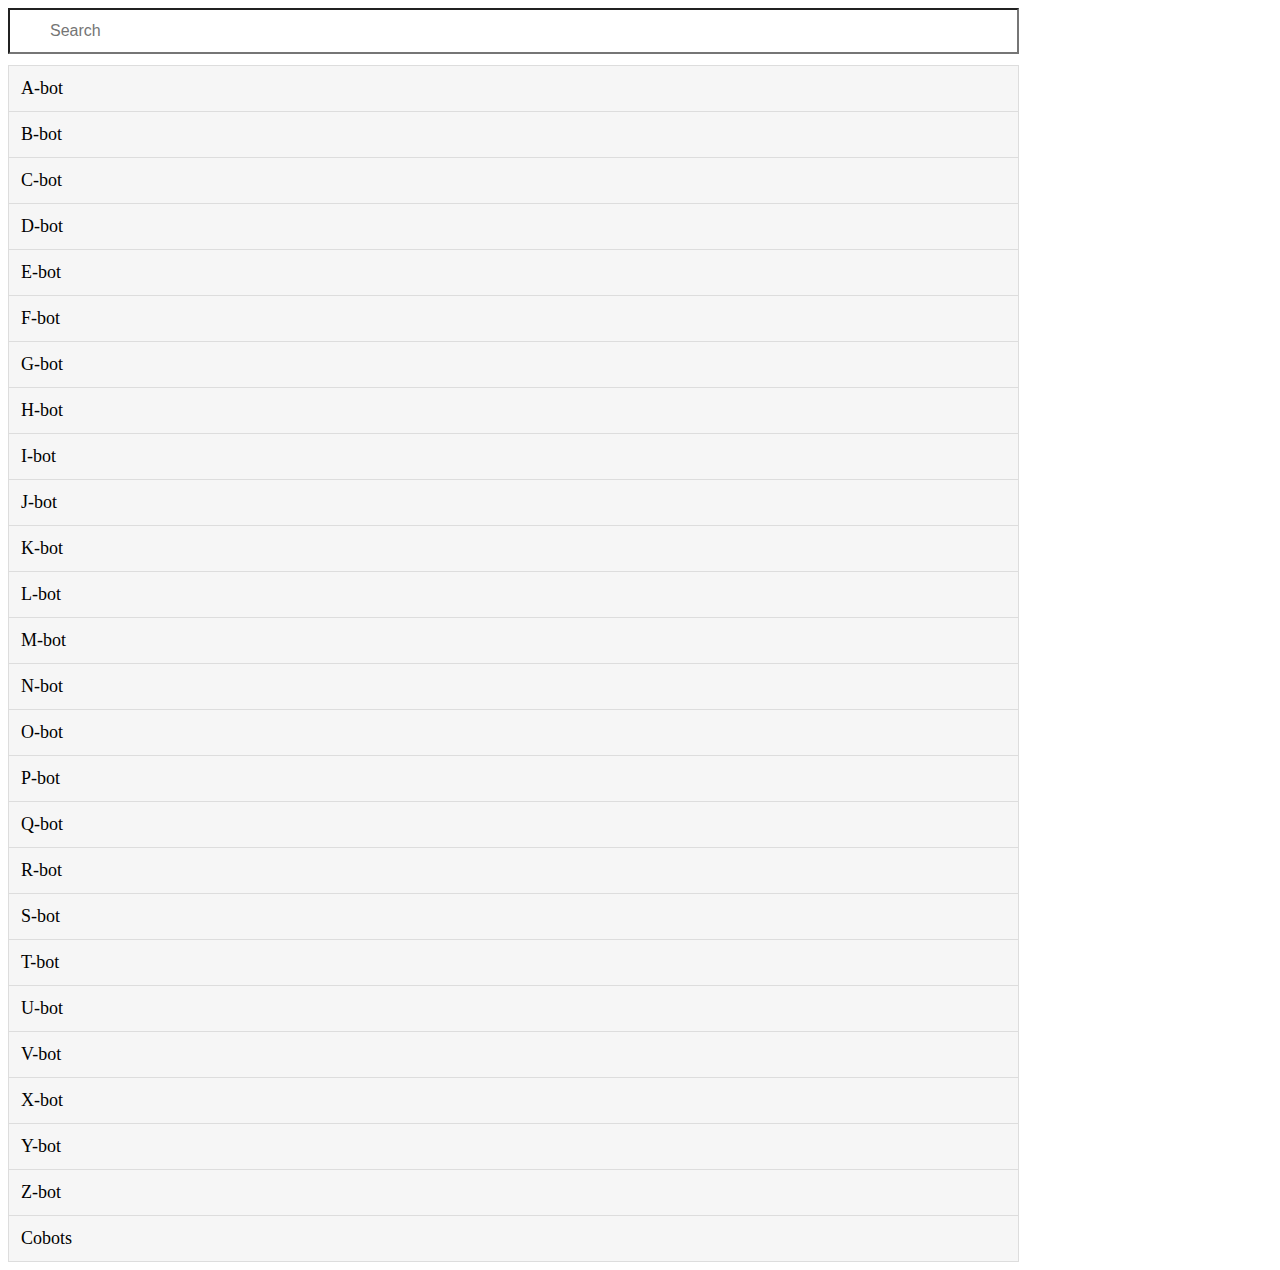
<file: search-box.html>
<!DOCTYPE html>
<html lang="en" dir="ltr">
  <head>
    <meta charset="utf-8">
    <title>Searchbox</title>
    <script type="text/javascript" src="search-box.js"></script>
    <link rel="stylesheet" href="search-box.css">
  </head>
  <body>

    <input type="text" name="searchbox" value="" id="searchBox" placeholder="Search" onkeyup="myFunction()">

    <ul id="myUL">
      <li><a href="#">A-bot</a></li>
      <li><a href="#">B-bot</a></li>
      <li><a href="#">C-bot</a></li>
      <li><a href="#">D-bot</a></li>
      <li><a href="#">E-bot</a></li>
      <li><a href="#">F-bot</a></li>
      <li><a href="#">G-bot</a></li>
      <li><a href="#">H-bot</a></li>
      <li><a href="#">I-bot</a></li>
      <li><a href="#">J-bot</a></li>
      <li><a href="#">K-bot</a></li>
      <li><a href="#">L-bot</a></li>
      <li><a href="#">M-bot</a></li>
      <li><a href="#">N-bot</a></li>
      <li><a href="#">O-bot</a></li>
      <li><a href="#">P-bot</a></li>
      <li><a href="#">Q-bot</a></li>
      <li><a href="#">R-bot</a></li>
      <li><a href="#">S-bot</a></li>
      <li><a href="#">T-bot</a></li>
      <li><a href="#">U-bot</a></li>
      <li><a href="#">V-bot</a></li>
      <li><a href="#">X-bot</a></li>
      <li><a href="#">Y-bot</a></li>
      <li><a href="#">Z-bot</a></li>
      <li><a href="#">Cobots</a></li>
    </ul>

    <!--<button type="button" name="button"></button>-->
  </body>
</html>
</file>
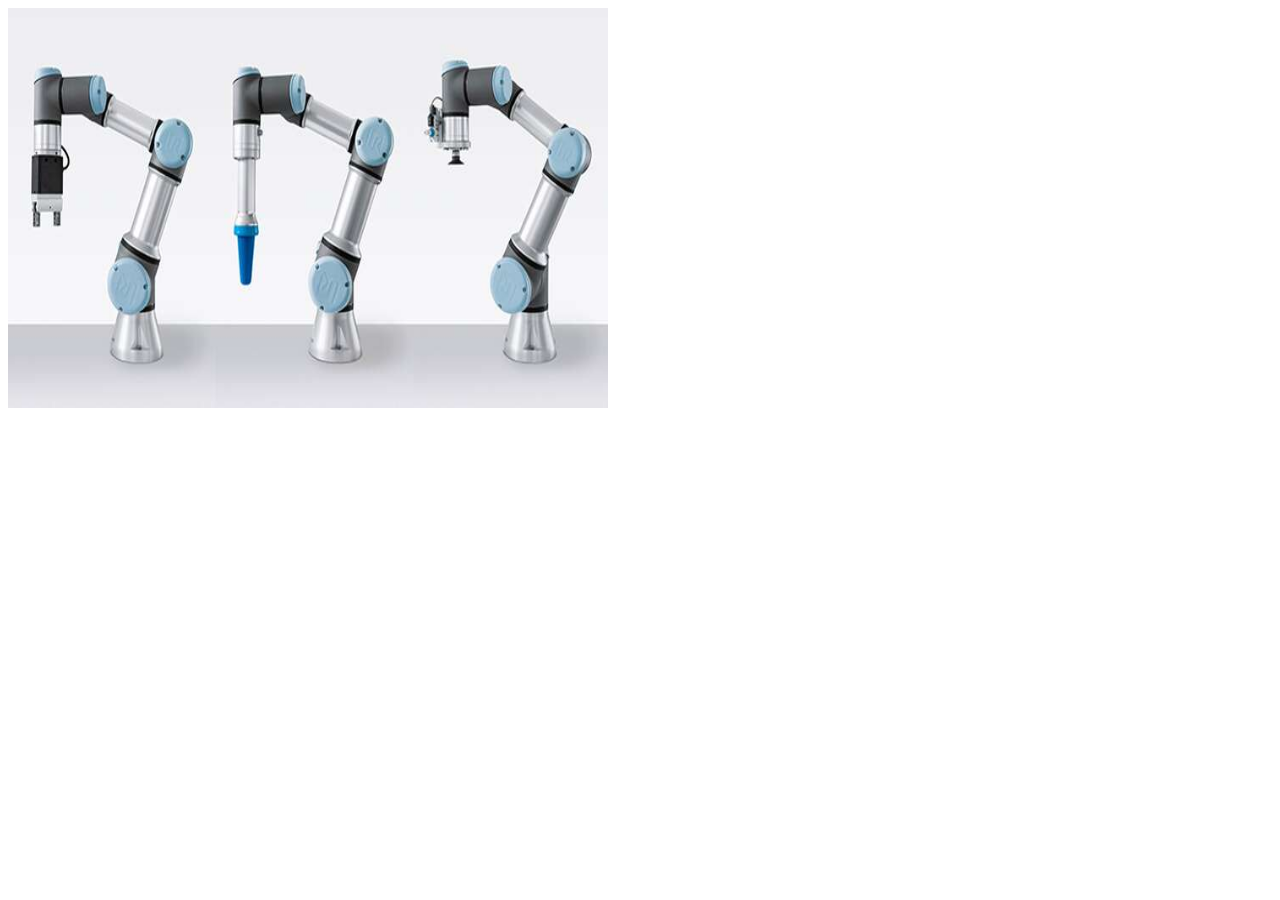
<file: slideshow.html>
<!DOCTYPE html>
<html lang="da" dir="ltr">
    <head>
        <meta charset="UTF-8">
        <meta name="viewport" content="width=device-width, initial-scale=1.0">
    <title>slideshow</title>
    <link rel="stylesheet" href="slideshow.css">
  </head>
  <body>
<script src="slideshow.js"></script>
<img id="nytbillede">
  </body>
</html>
</file>
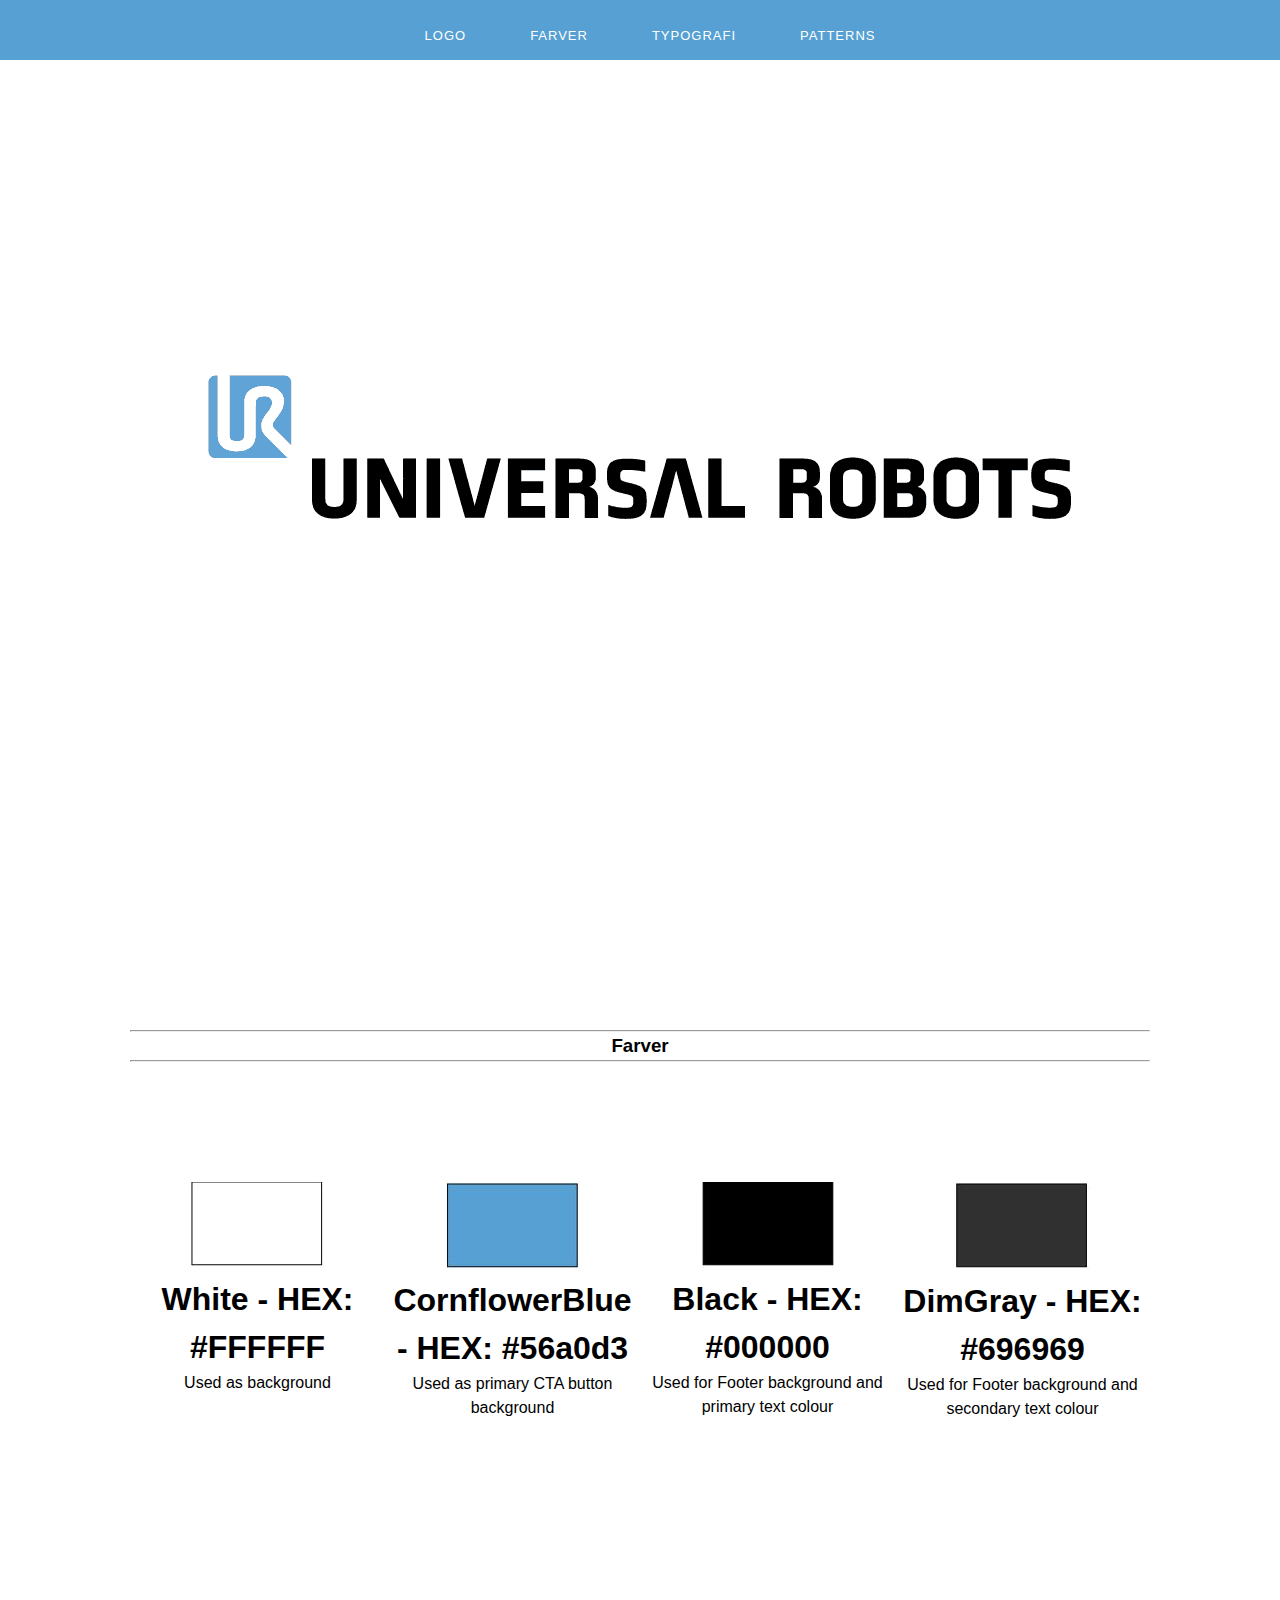
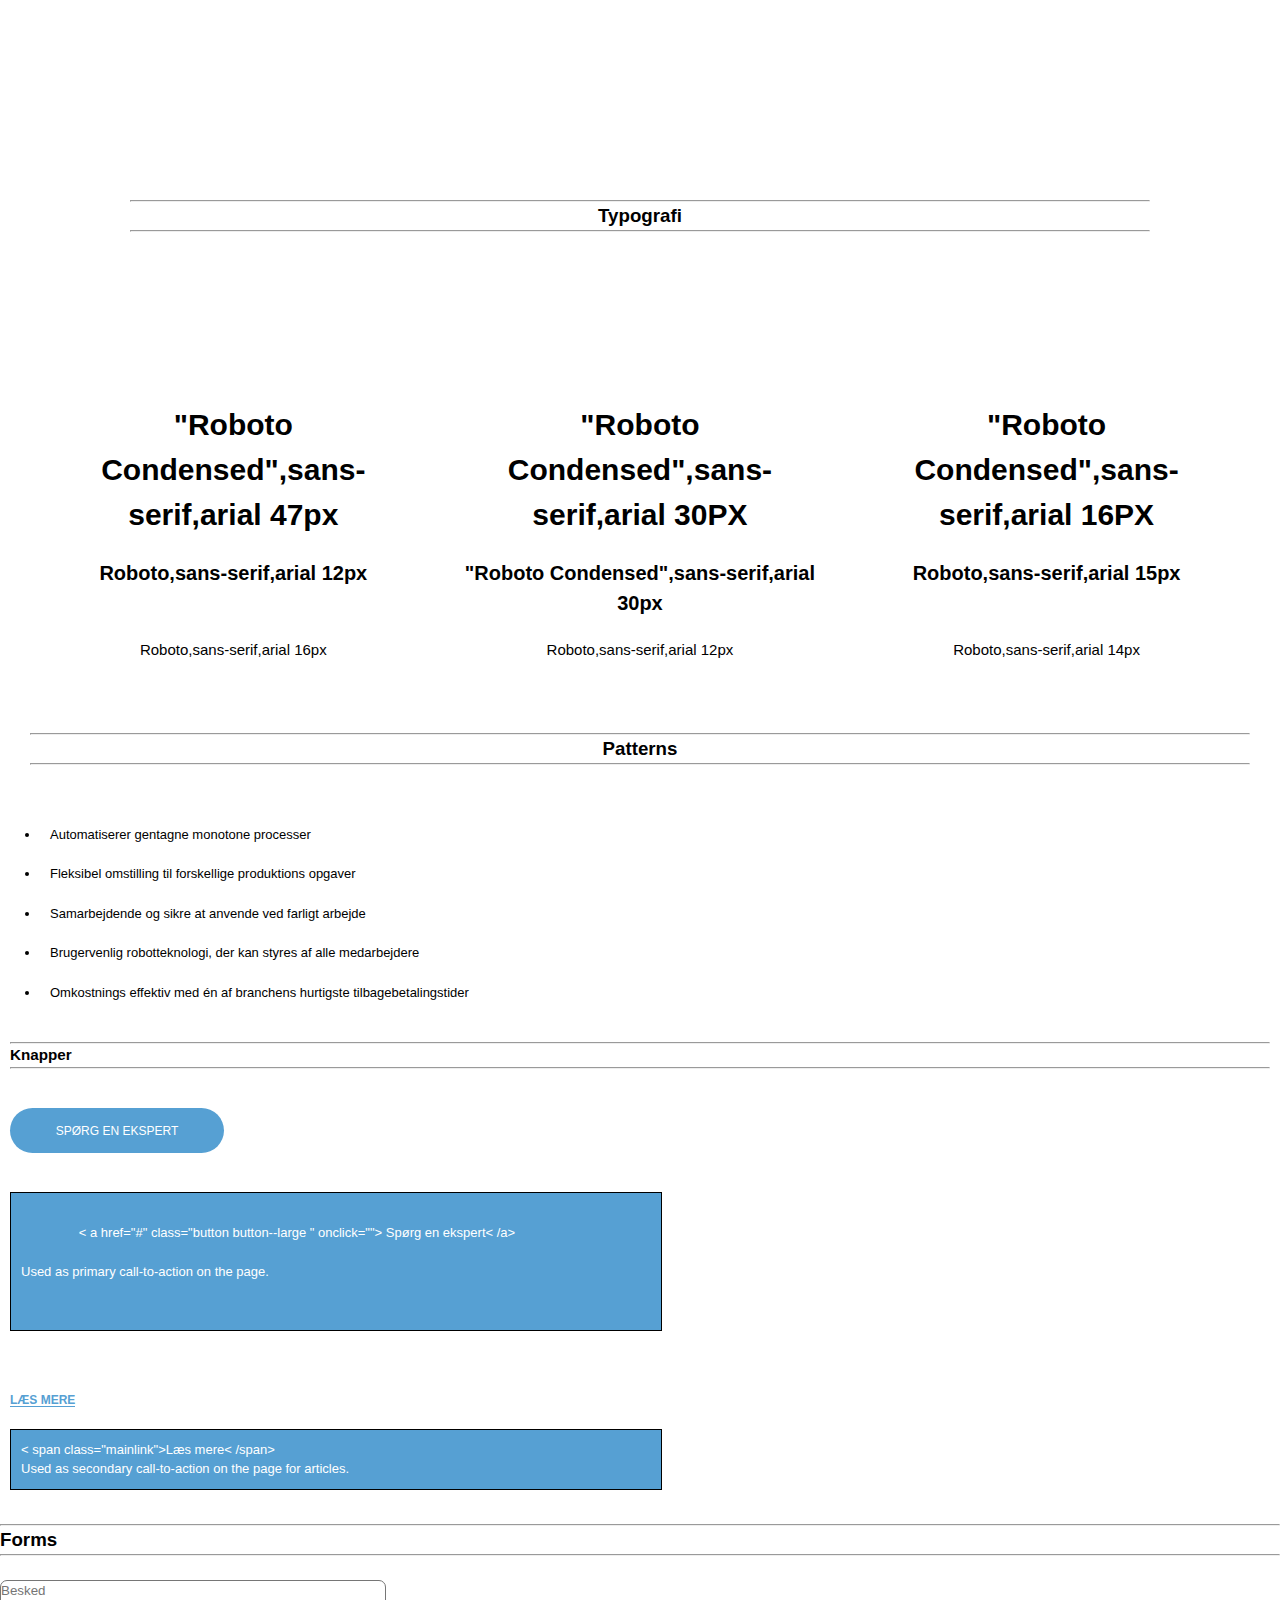
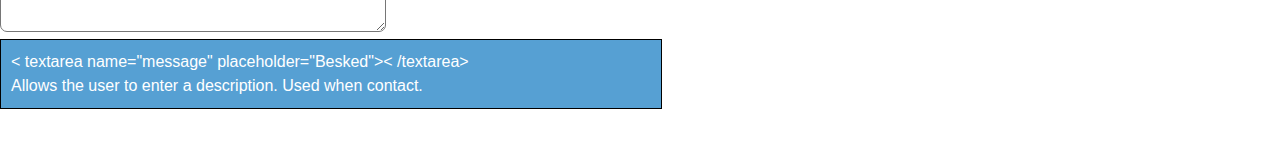
<file: styleguide.html>
<!doctype html>
<html lang="da">
<head>
<meta charset="utf-8">
<title>Universal Robots Style Guide</title>
<link href="https://fonts.googleapis.com/css?family=Catamaran&display=swap" rel="stylesheet">
<link href="style1.css" rel="stylesheet" type="text/css">
</head>
<body>
	   <nav class="menu">
		     <ul>
			        <li><a href="#logoId">Logo</a></li>
			        <li><a href="#colorId">Farver</a></li>
              <li><a href="#typoId">Typografi</a></li>
			        <li><a href="#patternsId">Patterns</a></li>
		    </ul>
	    </nav>
  </div>
        <section id="logoId" class="logo">
            <div class="headImg">
              <img src="Images/logo.png" class="" alt="logo" >
            </div>
        </section>
        <section class="color" id="colorId">
          <section class="row">
            <hr>
            <h3 class="title">Farver</h3>
            <hr>
          </section>
          <section class="cWrapper">
            <div class="color1">
              <img src="Images/white.JPG" alt="white">
				      <h1 class="hex"> White - HEX: #FFFFFF </h1>
              <p> Used as background </p>
            </div>
            <div class="color2">
              <img src="Images/CornflowerBlue.JPG" alt="CornflowerBlue">
              <h1 class="hex"> CornflowerBlue - HEX: #56a0d3 </h1>
              <p> Used as primary CTA button background </p>
            </div>
            <div class="color3">
              <img src="Images/black.JPG" alt="black">
              <h1 class="hex"> Black - HEX: #000000</h1>
              <p> Used for Footer background and primary text colour </p>
            </div>
            <div class="color4">
              <img src="Images/DimGray.JPG" alt="DimGray">
              <h1 class="hex"> DimGray - HEX: #696969 </h1>
              <p> Used for Footer background and secondary text colour </p>
            </div>
          </section>
        </section>
        <section class="typoHeadline" id="typoId">
          <hr>
          <h3>Typografi</h3>
          <hr>
        </section>
        <section class="typoGrid">
          <div class="typografi">"Roboto Condensed",sans-serif,arial 47px</div>
          <div class="typografi">"Roboto Condensed",sans-serif,arial 30PX</div>
          <div class="typografi">"Roboto Condensed",sans-serif,arial 16PX</div>
          <div class="typografi2">Roboto,sans-serif,arial 12px</div>
          <div class="typografi2">"Roboto Condensed",sans-serif,arial 30px</div>
          <div class="typografi2">Roboto,sans-serif,arial 15px</div>
          <div class="typografi3">Roboto,sans-serif,arial 16px</div>
          <div class="typografi3">Roboto,sans-serif,arial 12px</div>
          <div class="typografi3">Roboto,sans-serif,arial 14px</div>
        </section>
        <section class="patternsHeadline" id="patternsId">
          <hr>
          <h3>Patterns</h3>
          <hr>
        </section>
          <div class="list">
            <ul>
              <li>Automatiserer gentagne monotone processer</li>
              <li>Fleksibel omstilling til forskellige produktions opgaver</li>
              <li>Samarbejdende og sikre at anvende ved farligt arbejde</li>
              <li>Brugervenlig robotteknologi, der kan styres af alle medarbejdere</li>
              <li>Omkostnings effektiv med én af branchens hurtigste tilbagebetalingstider</li>
              </ul>
            <br>
            <hr>
            <h3>Knapper</h3>
            <hr>
            <br>
            <br>
              <a href="#" class="button button--large " onclick=""> Spørg en ekspert</a>       
            <br>
            <pre>
							<code contenteditable spellcheck="false">
                < a href="#" class="button button--large " onclick=""> Spørg en ekspert< /a>
                <p>Used as primary call-to-action on the page.</p>
							</code>
					</pre>
            <br>
            <span class="mainlink">Læs mere</span>
            <br>
            <br>
            <code contenteditable spellcheck="false">
              < span class="mainlink">Læs mere< /span>
              <p>Used as secondary call-to-action on the page for articles.</p>
            </code>
        </pre>
          </div>
          <br>  
          <hr>
          <h3>Forms</h3>
          <hr>
          <br>    
          <textarea name="message" placeholder="Besked"></textarea>
          <code contenteditable spellcheck="false">
            < textarea name="message" placeholder="Besked">< /textarea>
            <p>Allows the user to enter a description. Used when contact.</p>
          </code>
      </pre>
      <br>
      <br>
</body>
</html>
</file>
<file: search-box.css>
* {
  box-sizing: border-box;
}
 #searchBox {
   background-image: url("https://www.w3schools.com/css/searchicon.png");
   background-repeat: no-repeat;
   background-position: 10px 12px;
   width: 80%;
   font-size: 16px;
   padding: 12px 20px 12px 40px;
   border 1px solid #ddd;
   margin-bottom: 12px;
 }

 #myUL {
   list-style-type: none;
   padding: 0;
   margin: 0;
   width: 80%;
   /*display: none;*/
 }

 #myUL li a {
   border: 1px solid #ddd;
   margin-top: -1px; /*Undgå dobbelt borders*/
   background-color: #f6f6f6;
   padding: 12px;
   text-decoration: none;
   font-size: 18px;
   color: black;
   display: block;
 }

 #myUL li a:hover {
   background-color: #eee;
 }
</file>
<file: slideshow.css>
#nytbillede {
height: 400px;
width: 600px;
}
</file>
<file: style1.css>
* {
    margin:0;
    padding: 0;
    line-height: 1.5em;
    scroll-behavior: smooth;
    font-family: sans-serif;
    }
.logo {
    width: 100%;
    height:100vh;
    display: flex;
    position: relative;
    align-items: center;
    justify-content: center;
    }
.menu {
    position: fixed;
    top: 0;
    z-index: 1;
    display: grid;
    width: 100%;
    height: 60px;
    background: #56a0d3;
    letter-spacing: 1px;
    }
.menu ul {
    display: flex;
    list-style:none;
    width: 100%;
    justify-content: center;
    }
.menu ul li {
    margin: 0 1rem;
    padding: 1rem;
    }
.menu ul li a {
    text-decoration: none;
    text-transform: uppercase;
    color: #ffffff;
    }
.menu ul li a:hover {
    color: #000000;
    }
.title{
    color: #000000;
    }
.cWrapper {
    display: grid;
    grid-template-columns: 1fr 1fr 1fr 1fr;
    Grid-template-rows: 1fr 2fr 1fr;
    justify-items: center;
    }
.color {
    background:#ffffff;
    text-align: center;
    padding: 130px;
    }
.color1 {
    grid-column-start: 1;
    grid-row-start: 2;
    }
.color2 {
    grid-column-start: 2;
    grid-row-start: 2;
    }
.color3 {
    grid-column-start: 3;
    grid-row-start: 2;
    }
.color4 {
    grid-column-start: 4;
    grid-row-start: 2;
    }
.h3 {
    text-align: center;
    }
.h1 {
    text-align: center;
    }
.p {
    border-bottom: 1px solid white;
    padding: 10px;
    font-weight: 600;
    font-size: 12px;
    text-align: center;
    font-family: sans-serif,arial;
    }
.hex {
    color: #000000;
    }
.typoHeadline {
    background:#ffffff;
    color: #000000;
    text-align: center;
    padding: 130px;
    }
.typoGrid {
    display: grid;
    grid-template-columns: 33.33% 33.33% 33.33%;
    background-color: #ffffff;
    padding: 30px;
    color: #000000;
    }
.typografi {
    border-bottom: 1px solid #ffffff;
    padding: 10px;
    font-weight: 600;
    font-size: 30px;
    text-align: center;
    }
.typografi2 {
    border-bottom: 1px solid #ffffff;
    padding: 10px;
    font-size: 20px;
    font-weight: bold;
    text-align: center;
    }
.typografi3 {
    border-bottom: 1px solid #ffffff;
    padding: 10px;
    font-size: 15px;
    text-align: center;
    }
.patternsHeadline {
    background:#ffffff;
    color: #000000;
    text-align: center;
    padding: 30px;
    }
.list, ul, li {
    padding: 10px;
    font-weight: 100;
    font-size: 13px;
    text-align: left;
    font-family: sans-serif,arial;
    }
.list ul {
  margin-left: 20px;
}
.button--large {
    padding: 8px 42px 7px 42px;
    }
.button, .hs-button {
    position: relative;
    display: inline-block;
    margin-bottom: 20px;
    min-width: 130px;
    border: 0;
    border-radius: 100px;
    background-color: #56a0d3;
    cursor: pointer;
    font-family: sans-serif,arial;
    font-size: 12px;
    color: #fff;
    font-weight: 500;
    text-align: center;
    text-decoration: none;
    text-transform: uppercase;
    line-height: 30px;
    outline: 0;
    transition: padding .2s;
    }
code {
    background-color: #56a0d3;
    border: 1px solid #000000;
    display: block;
    padding: 10px;
    color: white;
    width: 50%;
      }
.mainlink {
    position: relative;
    display: inline-block;
    text-transform: uppercase;
    font-weight: 700;
    text-decoration: none;
    border-top: none;
    border-right: none;
    border-left: none;
    border-bottom: 1px solid #56a0d3;
    line-height: 11px;
    padding: 0;
    color: #56a0d3;
    cursor: pointer;
    text-align: left;
    font-size: 12px;
    font-family: sans-serif,arial;
    }
textarea {
    text-align: left!important;
    min-width: 30%;
    border-radius: 7px;
    height: 50px;
    margin-bottom: 0;
    }
input {
        margin-left: 10px;
          }
</file>
